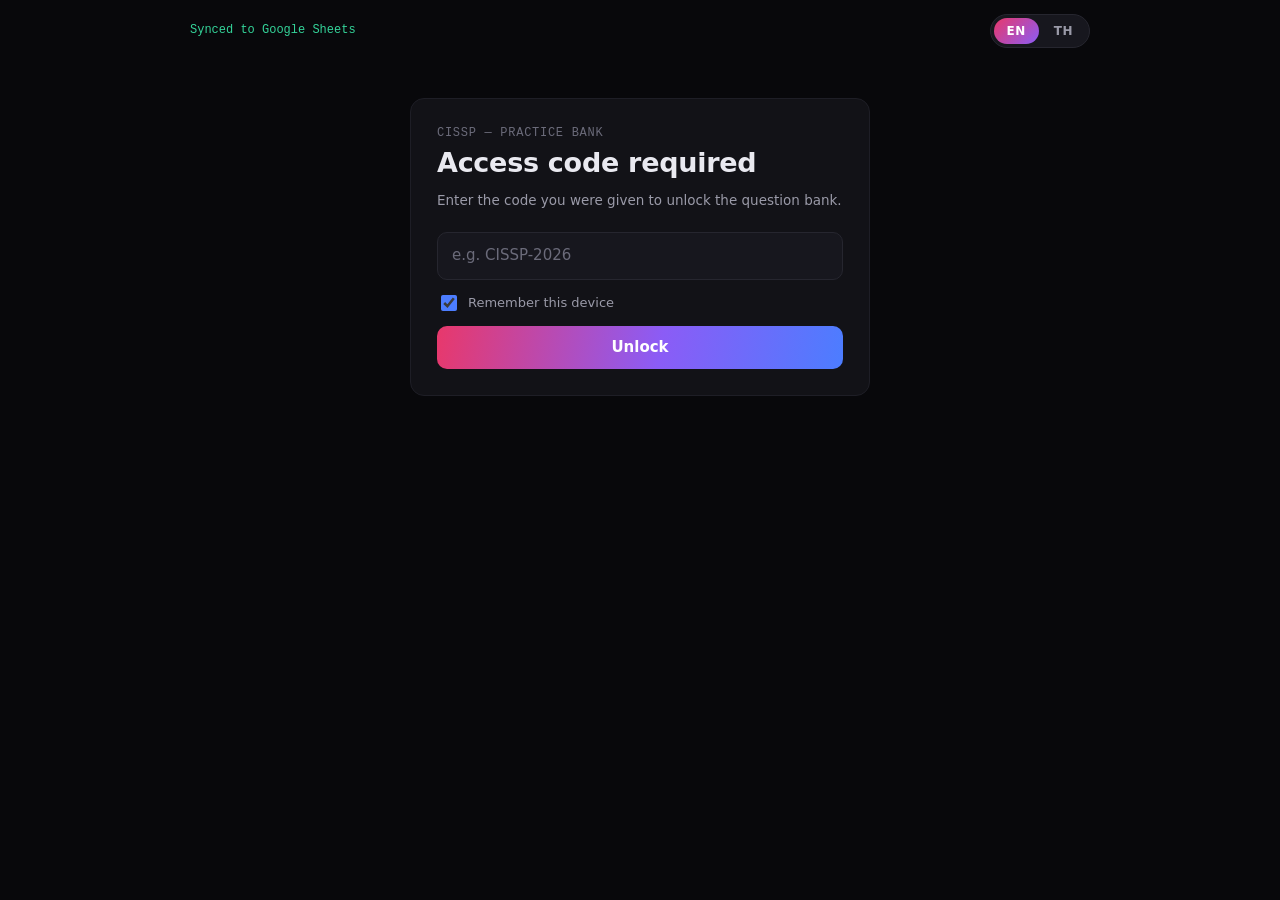
<file: index.html>
<!DOCTYPE html>
<html lang="en">
<head>
<meta charset="utf-8">
<meta name="viewport" content="width=device-width, initial-scale=1, viewport-fit=cover">
<meta name="color-scheme" content="dark">
<title>CISSP — Practice Bank</title>
<link rel="icon" href="data:image/svg+xml,<svg xmlns='http://www.w3.org/2000/svg' viewBox='0 0 100 100'><text y='.9em' font-size='90'>&#127919;</text></svg>">
<link rel="stylesheet" href="assets/style.css">
</head>
<body>

<header class="topbar">
  <div class="topbar-inner">
    <div id="syncBadge" class="sync-badge" hidden></div>
    <div class="spacer"></div>
    <button type="button" id="btnSignOut" class="linkish" hidden></button>
    <div class="lang-toggle" role="group" aria-label="Language">
      <button type="button" class="lang-btn" data-lang="en">EN</button>
      <button type="button" class="lang-btn" data-lang="th">TH</button>
    </div>
  </div>
</header>

<main id="app">

  <!-- ══════════ ประตูรหัส ══════════ -->
  <section id="screen-gate" class="screen" hidden>
    <div class="card narrow">
      <p class="eyebrow" id="gateCreatedBy"></p>
      <h1 id="gateTitle"></h1>
      <p class="lede" id="gateHint"></p>

      <form id="gateForm" autocomplete="off">
        <input type="text" id="gateCode" class="input mono" spellcheck="false" autocapitalize="characters">
        <label class="check-inline">
          <input type="checkbox" id="gateRemember" checked>
          <span id="gateRememberLabel"></span>
        </label>
        <p class="error" id="gateError" hidden></p>
        <button type="submit" class="btn-primary" id="gateSubmit"></button>
      </form>
    </div>
  </section>

  <!-- ══════════ หน้าตั้งค่าก่อนเริ่ม ══════════ -->
  <section id="screen-setup" class="screen" hidden>
    <div class="card">
      <h1 id="setupTitle"></h1>
      <p class="lede" id="setupSubtitle"></p>

      <div id="resumeBox" class="resume-box" hidden>
        <p id="resumeText"></p>
        <div class="row gap">
          <button type="button" class="btn-small primary" id="btnResumeYes"></button>
          <button type="button" class="btn-small" id="btnResumeNo"></button>
        </div>
      </div>

      <label class="field-label" for="playerName" id="labelName"></label>
      <input type="text" id="playerName" class="input" autocomplete="name">
      <p class="hint" id="nameLockedHint" hidden></p>

      <p class="group-label" id="labelMode"></p>
      <div class="option-grid" id="modeGroup">
        <button type="button" class="option" data-value="practice">
          <span class="option-title" data-i18n-title="practice"></span>
          <span class="option-hint" data-i18n-hint="practiceHint"></span>
        </button>
        <button type="button" class="option" data-value="exam">
          <span class="option-title" data-i18n-title="exam"></span>
          <span class="option-hint" data-i18n-hint="examHint"></span>
        </button>
      </div>
      <p class="note" id="modeNote"></p>

      <p class="group-label" id="labelOrder"></p>
      <div class="option-grid" id="orderGroup">
        <button type="button" class="option" data-value="sequential">
          <span class="option-title" data-i18n-title="sequential"></span>
          <span class="option-hint" data-i18n-hint="sequentialHint"></span>
        </button>
        <button type="button" class="option" data-value="random">
          <span class="option-title" data-i18n-title="random"></span>
          <span class="option-hint" data-i18n-hint="randomHint"></span>
        </button>
      </div>

      <p class="group-label" id="labelDomains"></p>
      <div id="domainList" class="domain-list"></div>
      <p class="row gap small">
        <button type="button" class="linkish" id="btnSelectAll"></button>
        <button type="button" class="linkish" id="btnClearAll"></button>
      </p>

      <div class="row between wrap count-row">
        <label class="field-label inline" for="questionCount" id="labelCount"></label>
        <input type="number" id="questionCount" class="input tiny" min="1" step="1">
      </div>
      <p class="hint" id="availableText"></p>

      <button type="button" class="btn-primary big" id="btnStart"></button>
      <p class="error center" id="startError" hidden></p>

      <p class="center gap-top">
        <button type="button" class="linkish" id="btnHistory"></button>
      </p>
    </div>
  </section>

  <!-- ══════════ หน้าทำข้อสอบ ══════════ -->
  <section id="screen-quiz" class="screen wide" hidden>
    <div class="timer-bar">
      <div class="timer" id="timer"><span class="timer-icon">◷</span><span id="timerText">--:--</span></div>
      <button type="button" class="btn-ghost" id="btnFinishNow"></button>
    </div>

    <div class="progress-head">
      <span class="mono" id="progressCount"></span>
      <span class="tally" id="tally"></span>
    </div>
    <div class="progress-track"><div class="progress-fill" id="progressFill"></div></div>

    <article class="card question-card">
      <div class="row between top">
        <span class="domain-chip" id="domainChip"></span>
        <button type="button" class="flag-btn" id="btnFlag" title="Flag"></button>
      </div>
      <p class="eyebrow" id="questionNo"></p>
      <div id="questionText"></div>
      <p class="hint" id="multiHint" hidden></p>

      <div id="choices" class="choices"></div>

      <button type="button" class="btn-primary" id="btnSubmitAnswer" hidden></button>

      <div id="explainBox" class="explain" hidden>
        <p class="explain-label" id="explainLabel"></p>
        <div id="explainText"></div>
      </div>

      <div id="insightBox" class="explain insight" hidden>
        <p class="explain-label" id="insightLabel"></p>
        <div id="insightText" class="insight-text"></div>
      </div>

      <div class="row end gap-top">
        <button type="button" class="btn-primary" id="btnNext" hidden></button>
      </div>
    </article>
  </section>

  <!-- ══════════ หน้าผลสรุป ══════════ -->
  <section id="screen-result" class="screen" hidden>
    <div class="card">
      <p class="eyebrow" id="resultEyebrow"></p>
      <div class="score-hero">
        <div class="score-pct" id="scorePct"></div>
        <div class="score-verdict" id="scoreVerdict"></div>
      </div>

      <div class="stat-row" id="statRow"></div>

      <p class="group-label" id="labelByDomain"></p>
      <div id="domainBreakdown" class="breakdown"></div>

      <div class="row gap wrap gap-top">
        <button type="button" class="btn-primary" id="btnReview"></button>
        <button type="button" class="btn-ghost" id="btnRetryWrong"></button>
        <button type="button" class="btn-ghost" id="btnNewQuiz"></button>
        <button type="button" class="btn-ghost" id="btnExportResult"></button>
      </div>
    </div>
  </section>

  <!-- ══════════ หน้าเฉลยรายข้อ ══════════ -->
  <section id="screen-review" class="screen wide" hidden>
    <div class="row between wrap head-row">
      <button type="button" class="linkish" id="btnReviewBack"></button>
      <h2 id="reviewTitle"></h2>
      <div class="filter-group" id="reviewFilter">
        <button type="button" class="filter-btn active" data-filter="all"></button>
        <button type="button" class="filter-btn" data-filter="wrong"></button>
        <button type="button" class="filter-btn" data-filter="flagged"></button>
      </div>
    </div>
    <div id="reviewList"></div>
  </section>

  <!-- ══════════ หน้าประวัติ ══════════ -->
  <section id="screen-history" class="screen wide" hidden>
    <div class="row between wrap head-row">
      <button type="button" class="linkish" id="btnHistoryBack"></button>
      <h2 id="historyTitle"></h2>
      <div class="row gap">
        <label class="check-inline"><input type="checkbox" id="historyAllNames"><span id="historyAllLabel"></span></label>
        <button type="button" class="linkish" id="btnHistoryRefresh"></button>
        <button type="button" class="linkish" id="btnHistoryExport"></button>
      </div>
    </div>
    <div id="historyBody"></div>
  </section>

  <!-- ══════════ กำลังโหลด / ข้อผิดพลาด ══════════ -->
  <section id="screen-loading" class="screen" hidden>
    <div class="card narrow center-block">
      <p class="lede" id="loadingText"></p>
    </div>
  </section>

  <section id="screen-error" class="screen" hidden>
    <div class="card narrow">
      <h1 id="errorTitle"></h1>
      <p class="lede mono" id="errorDetail"></p>
      <button type="button" class="btn-primary" id="btnErrorRetry"></button>
    </div>
  </section>

</main>

<script src="assets/config.js"></script>
<script src="assets/i18n.js"></script>
<script src="assets/storage.js"></script>
<script src="assets/auth.js"></script>
<script src="assets/bank.js"></script>
<script src="assets/sheets.js"></script>
<script src="assets/quiz.js"></script>
<script src="assets/app.js"></script>
</body>
</html>
</file>
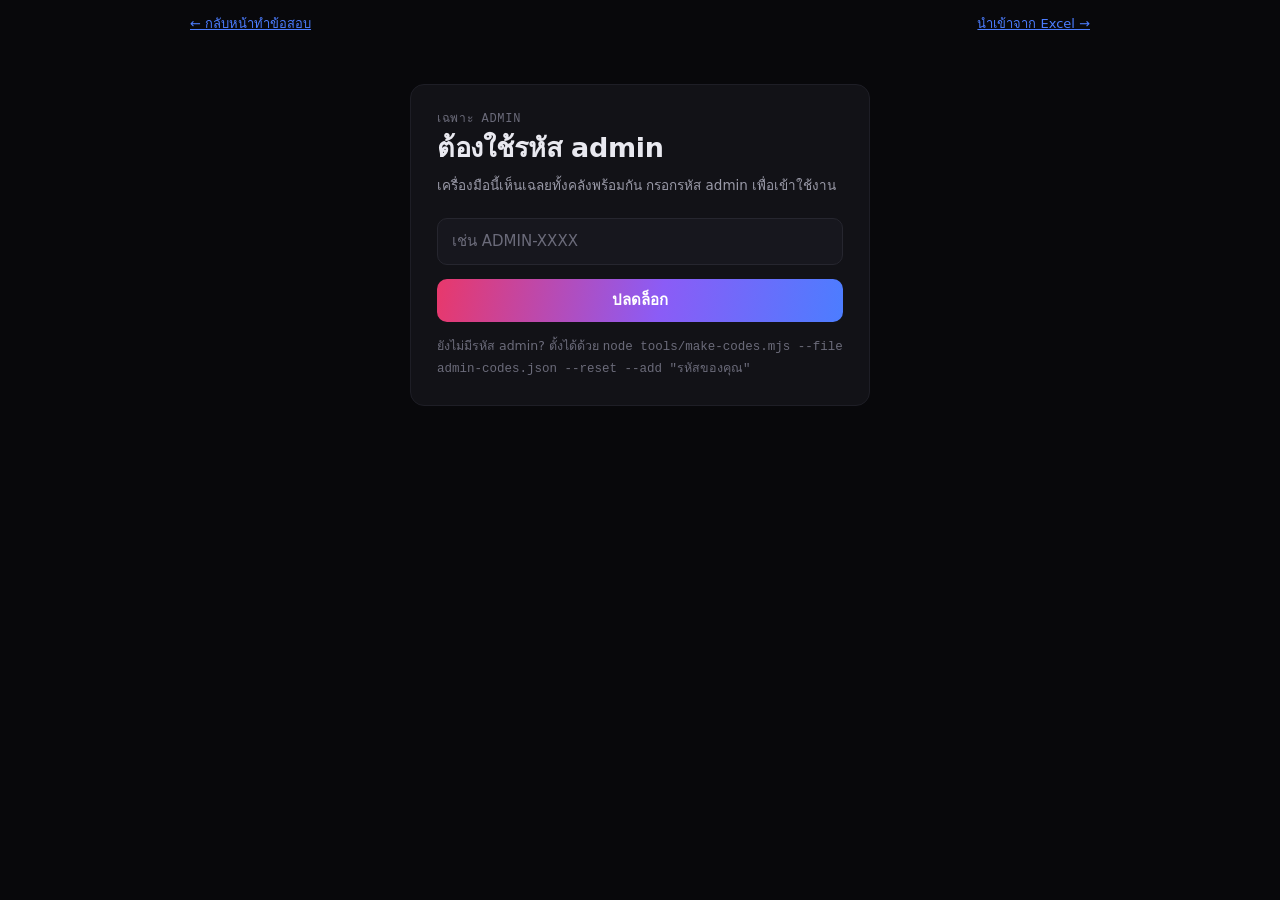
<file: tools/editor.html>
<!DOCTYPE html>
<html lang="th">
<head>
<meta charset="utf-8">
<meta name="viewport" content="width=device-width, initial-scale=1">
<meta name="color-scheme" content="dark">
<title>แก้โจทย์ทีละข้อ</title>
<link rel="stylesheet" href="../assets/style.css">
<style>
  .screen.tool { max-width: 1080px; }
  .split { display: grid; grid-template-columns: 320px 1fr; gap: 16px; align-items: start; }
  @media (max-width: 860px) { .split { grid-template-columns: 1fr; } }

  .qlist { max-height: 620px; overflow-y: auto; display: flex; flex-direction: column; gap: 5px; }
  .qrow {
    text-align: left; width: 100%; background: var(--card-2); border: 1px solid var(--line-soft);
    border-radius: 8px; padding: 9px 11px; color: var(--text); font: inherit; cursor: pointer;
    display: flex; gap: 9px; align-items: baseline;
  }
  .qrow:hover { border-color: #3a3a46; }
  .qrow.active { border-color: var(--blue); background: rgba(76,125,255,.1); }
  .qrow .qid { font: 500 11px var(--mono); color: var(--text-faint); flex: none; }
  .qrow .qtxt { font-size: 12.5px; overflow: hidden; text-overflow: ellipsis; white-space: nowrap; }
  .qrow.dirty .qid { color: #f0b429; }

  .form-grid { display: grid; grid-template-columns: 1fr 1fr; gap: 12px; }
  @media (max-width: 700px) { .form-grid { grid-template-columns: 1fr; } }
  .form-grid .full { grid-column: 1 / -1; }
  label.lbl { display: block; font: 500 11px/1 var(--mono); letter-spacing: .08em; text-transform: uppercase; color: var(--text-faint); margin: 0 0 6px; }
  textarea.ta {
    width: 100%; min-height: 62px; resize: vertical; background: var(--card-2);
    border: 1px solid var(--line); border-radius: var(--radius-sm); color: var(--text);
    font: 13.5px/1.5 var(--sans); padding: 10px 12px;
  }
  textarea.ta:focus, .input:focus { outline: none; border-color: var(--blue); }
  .choice-edit { display: grid; grid-template-columns: 34px 1fr 1fr 34px; gap: 8px; align-items: start; margin-bottom: 8px; }
  .choice-edit .key { font: 600 12px var(--mono); background: #0d0d12; border: 1px solid var(--line); border-radius: 6px; padding: 10px 0; text-align: center; color: var(--text-dim); }
  .ans-check { display: flex; align-items: center; justify-content: center; padding-top: 9px; }
  .ans-check input { accent-color: var(--ok); width: 18px; height: 18px; }
  .toolbar { display: flex; gap: 9px; flex-wrap: wrap; align-items: center; }
  .badge-dirty { font: 500 11px var(--mono); color: #f0b429; border: 1px solid #a97a1e; background: rgba(240,180,41,.08); border-radius: 999px; padding: 4px 9px; }
  .search { margin-bottom: 10px; }
  .err-list { margin-top: 12px; }
  .issue { border-left: 3px solid var(--bad); background: var(--card-2); padding: 9px 12px; border-radius: 0 8px 8px 0; margin-bottom: 6px; font: 12.5px var(--mono); }
</style>
</head>
<body>

<header class="topbar"><div class="topbar-inner">
  <a class="linkish" href="../index.html">← กลับหน้าทำข้อสอบ</a>
  <div class="spacer"></div>
  <a class="linkish" href="import.html">นำเข้าจาก Excel →</a>
</div></header>

<main id="app">

<section class="screen" id="adminGate">
  <div class="card narrow">
    <p class="eyebrow">เฉพาะ admin</p>
    <h1>ต้องใช้รหัส admin</h1>
    <p class="lede">เครื่องมือนี้เห็นเฉลยทั้งคลังพร้อมกัน กรอกรหัส admin เพื่อเข้าใช้งาน</p>
    <form id="adminGateForm" autocomplete="off">
      <input type="text" id="adminGateCode" class="input mono" spellcheck="false" autocapitalize="characters" placeholder="เช่น ADMIN-XXXX">
      <p class="error" id="adminGateError" hidden></p>
      <button type="submit" class="btn-primary" style="margin-top:14px">ปลดล็อก</button>
    </form>
    <p class="hint" style="margin-top:14px">ยังไม่มีรหัส admin? ตั้งได้ด้วย <code style="font-family:var(--mono)">node tools/make-codes.mjs --file admin-codes.json --reset --add "รหัสของคุณ"</code></p>
  </div>
</section>

<section class="screen tool" id="toolContent" hidden>

  <div class="card" style="margin-bottom:16px">
    <p class="eyebrow">เครื่องมือสำหรับเจ้าของระบบ</p>
    <h1>แก้โจทย์ทีละข้อ</h1>
    <p class="lede">
      แก้ไขแล้วกดดาวน์โหลดไฟล์ JSON ของโดเมนนั้นไป commit ทับใน <code style="font-family:var(--mono)">data/</code>
      — การแก้ในหน้านี้ไม่ได้บันทึกลง repo ให้อัตโนมัติ
    </p>
    <div class="toolbar">
      <select id="domainPick" class="input" style="width:auto"></select>
      <button type="button" class="btn-small primary" id="btnNew">+ เพิ่มข้อใหม่</button>
      <button type="button" class="btn-small" id="btnDownload">⬇ ดาวน์โหลดโดเมนนี้</button>
      <button type="button" class="btn-small" id="btnCopy">คัดลอก JSON</button>
      <span id="dirtyBadge" class="badge-dirty" hidden></span>
    </div>
  </div>

  <div class="split">
    <div class="card">
      <input type="search" id="search" class="input search" placeholder="ค้นหาจากข้อความหรือ id">
      <div class="qlist" id="qlist"></div>
    </div>

    <div class="card" id="editor" hidden>
      <div class="form-grid">
        <div>
          <label class="lbl" for="fId">id</label>
          <input type="text" id="fId" class="input mono">
        </div>
        <div>
          <label class="lbl" for="fType">ชนิดคำถาม</label>
          <select id="fType" class="input">
            <option value="single">single — ตอบข้อเดียว</option>
            <option value="multi">multi — ตอบได้หลายข้อ</option>
          </select>
        </div>

        <div class="full">
          <label class="lbl" for="fQEn">คำถาม (EN) *</label>
          <textarea id="fQEn" class="ta"></textarea>
        </div>
        <div class="full">
          <label class="lbl" for="fQTh">คำถาม (TH)</label>
          <textarea id="fQTh" class="ta"></textarea>
        </div>

        <div class="full">
          <label class="lbl">ตัวเลือก — ติ๊กช่องขวาสุดเพื่อกำหนดเป็นเฉลย</label>
          <div id="choiceRows"></div>
        </div>

        <div class="full">
          <label class="lbl" for="fExEn">คำอธิบาย (EN)</label>
          <textarea id="fExEn" class="ta"></textarea>
        </div>
        <div class="full">
          <label class="lbl" for="fExTh">คำอธิบาย (TH)</label>
          <textarea id="fExTh" class="ta"></textarea>
        </div>

        <div class="full">
          <label class="lbl" for="fInEn">เพิ่มเติม / บทวิเคราะห์เชิงลึก (EN, ไม่บังคับ)</label>
          <textarea id="fInEn" class="ta"></textarea>
        </div>
        <div class="full">
          <label class="lbl" for="fInTh">เพิ่มเติม / บทวิเคราะห์เชิงลึก (TH, ไม่บังคับ — กรอกช่องนี้ช่องเดียวก็พอ จะโชว์ให้ทั้งสองภาษา)</label>
          <textarea id="fInTh" class="ta"></textarea>
        </div>

        <div>
          <label class="lbl" for="fTags">แท็ก (คั่นด้วย ;)</label>
          <input type="text" id="fTags" class="input">
        </div>
        <div>
          <label class="lbl" for="fRef">อ้างอิง</label>
          <input type="text" id="fRef" class="input">
        </div>
      </div>

      <div class="err-list" id="errList"></div>

      <div class="toolbar" style="margin-top:18px">
        <button type="button" class="btn-small primary" id="btnApply">บันทึกข้อนี้</button>
        <button type="button" class="btn-small" id="btnDelete">ลบข้อนี้</button>
      </div>
    </div>

    <div class="card" id="emptyState">
      <p class="empty">เลือกข้อจากรายการทางซ้าย หรือกด “เพิ่มข้อใหม่”</p>
    </div>
  </div>

</section></main>

<script src="../assets/admin-auth.js"></script>
<script>
(function () {
  const $ = (id) => document.getElementById(id);
  const KEYS = ['A', 'B', 'C', 'D', 'E', 'F'];

  const state = { manifest: null, domains: [], domainId: null, currentId: null, dirty: new Set() };

  const esc = (s) => String(s).replace(/[&<>"]/g, (c) => ({ '&': '&amp;', '<': '&lt;', '>': '&gt;', '"': '&quot;' }[c]));
  const current = () => state.domains.find((d) => d.id === state.domainId);

  async function load() {
    state.manifest = await (await fetch('../data/manifest.json', { cache: 'no-cache' })).json();
    state.domains = await (await fetch('../data/' + (state.manifest.domainsFile || 'domains.json'), { cache: 'no-cache' })).json();

    for (const d of state.domains) {
      try {
        const file = await (await fetch('../data/' + d.file, { cache: 'no-cache' })).json();
        d.questions = file.questions || [];
      } catch {
        d.questions = [];
      }
    }

    $('domainPick').innerHTML = state.domains
      .map((d) => `<option value="${d.id}">${d.id}. ${esc(d.name.th || d.name.en)} (${d.questions.length})</option>`)
      .join('');
    state.domainId = state.domains[0].id;
    renderList();
  }

  function renderList() {
    const d = current();
    const term = $('search').value.trim().toLowerCase();
    const list = $('qlist');
    list.innerHTML = '';

    const matches = d.questions.filter((q) => {
      if (!term) return true;
      return (
        q.id.toLowerCase().includes(term) ||
        String((q.q || {}).en || '').toLowerCase().includes(term) ||
        String((q.q || {}).th || '').toLowerCase().includes(term)
      );
    });

    if (!matches.length) {
      list.innerHTML = '<p class="empty">ไม่พบข้อที่ตรงกับคำค้น</p>';
      return;
    }

    for (const q of matches) {
      const btn = document.createElement('button');
      btn.type = 'button';
      btn.className =
        'qrow' + (q.id === state.currentId ? ' active' : '') + (state.dirty.has(q.id) ? ' dirty' : '');
      btn.innerHTML = `<span class="qid">${esc(q.id)}</span><span class="qtxt">${esc((q.q || {}).en || (q.q || {}).th || '')}</span>`;
      btn.onclick = () => openQuestion(q.id);
      list.appendChild(btn);
    }
  }

  function renderChoiceRows(choices) {
    const wrap = $('choiceRows');
    wrap.innerHTML = '';
    for (const k of KEYS) {
      const c = choices.find((x) => String(x.k).toUpperCase() === k) || { k, en: '', th: '' };
      const row = document.createElement('div');
      row.className = 'choice-edit';
      row.innerHTML = `
        <div class="key">${k}</div>
        <textarea class="ta" data-k="${k}" data-f="en" placeholder="ตัวเลือก ${k} (EN)">${esc(c.en || '')}</textarea>
        <textarea class="ta" data-k="${k}" data-f="th" placeholder="ตัวเลือก ${k} (TH)">${esc(c.th || '')}</textarea>
        <div class="ans-check"><input type="checkbox" data-ans="${k}" title="เป็นเฉลย"></div>`;
      wrap.appendChild(row);
    }
  }

  function openQuestion(id) {
    const d = current();
    const q = d.questions.find((x) => x.id === id);
    if (!q) return;

    state.currentId = id;
    $('editor').hidden = false;
    $('emptyState').hidden = true;

    $('fId').value = q.id;
    $('fType').value = q.type === 'multi' ? 'multi' : 'single';
    $('fQEn').value = (q.q || {}).en || '';
    $('fQTh').value = (q.q || {}).th || '';
    $('fExEn').value = (q.explain || {}).en || '';
    $('fExTh').value = (q.explain || {}).th || '';
    $('fInEn').value = (q.insight || {}).en || '';
    $('fInTh').value = (q.insight || {}).th || '';
    $('fTags').value = (q.tags || []).join(';');
    $('fRef').value = q.ref || '';

    renderChoiceRows(q.choices || []);
    const answer = new Set((Array.isArray(q.answer) ? q.answer : [q.answer]).filter(Boolean).map((a) => String(a).toUpperCase()));
    for (const cb of document.querySelectorAll('[data-ans]')) cb.checked = answer.has(cb.dataset.ans);

    $('errList').innerHTML = '';
    renderList();
  }

  function readForm() {
    const choices = [];
    for (const k of KEYS) {
      const en = document.querySelector(`[data-k="${k}"][data-f="en"]`).value.trim();
      const th = document.querySelector(`[data-k="${k}"][data-f="th"]`).value.trim();
      if (en || th) choices.push({ k, en, th });
    }
    const answer = [...document.querySelectorAll('[data-ans]')].filter((c) => c.checked).map((c) => c.dataset.ans);
    const valid = new Set(choices.map((c) => c.k));

    return {
      question: {
        id: $('fId').value.trim(),
        type: $('fType').value === 'multi' || answer.length > 1 ? 'multi' : 'single',
        q: { en: $('fQEn').value.trim(), th: $('fQTh').value.trim() },
        choices,
        answer,
        explain: { en: $('fExEn').value.trim(), th: $('fExTh').value.trim() },
        insight: { en: $('fInEn').value.trim(), th: $('fInTh').value.trim() },
        tags: $('fTags').value.split(/[;,]/).map((s) => s.trim()).filter(Boolean),
        ref: $('fRef').value.trim()
      },
      errors: (() => {
        const errs = [];
        if (!$('fId').value.trim()) errs.push('ต้องมี id');
        if (!$('fQEn').value.trim()) errs.push('ต้องมีคำถามภาษาอังกฤษ (q_en)');
        if (choices.length < 2) errs.push('ต้องมีตัวเลือกอย่างน้อย 2 ข้อ');
        if (!answer.length) errs.push('ต้องติ๊กเฉลยอย่างน้อยหนึ่งข้อ');
        for (const a of answer) if (!valid.has(a)) errs.push(`ติ๊กเฉลย ${a} ไว้ แต่ตัวเลือก ${a} ยังว่างอยู่`);
        return errs;
      })()
    };
  }

  function apply() {
    const { question, errors } = readForm();
    const d = current();

    const clash = d.questions.some((q) => q.id === question.id && q.id !== state.currentId);
    if (clash) errors.push(`id "${question.id}" ซ้ำกับข้ออื่นในโดเมนนี้`);

    $('errList').innerHTML = errors.map((e) => `<div class="issue">${esc(e)}</div>`).join('');
    if (errors.length) return;

    const idx = d.questions.findIndex((q) => q.id === state.currentId);
    if (idx >= 0) d.questions[idx] = question;
    else d.questions.push(question);

    state.dirty.add(question.id);
    state.currentId = question.id;
    markDirty();
    renderList();

    $('errList').innerHTML = '<div class="issue" style="border-left-color:var(--ok)">บันทึกลงหน่วยความจำแล้ว — อย่าลืมกดดาวน์โหลดไฟล์แล้ว commit</div>';
  }

  function markDirty() {
    const badge = $('dirtyBadge');
    badge.hidden = state.dirty.size === 0;
    badge.textContent = `แก้ไว้ ${state.dirty.size} ข้อ ยังไม่ได้ดาวน์โหลด`;
  }

  function nextId(domainId, questions) {
    const prefix = `d${domainId}-`;
    let max = 0;
    for (const q of questions) {
      if (!q.id.startsWith(prefix)) continue;
      const n = Number(q.id.slice(prefix.length));
      if (!isNaN(n) && n > max) max = n;
    }
    return prefix + String(max + 1).padStart(4, '0');
  }

  function payload() {
    const d = current();
    const today = new Date();
    const stamp = `${today.getFullYear()}-${String(today.getMonth() + 1).padStart(2, '0')}-${String(today.getDate()).padStart(2, '0')}`;
    return { domain: d.id, version: stamp, questions: d.questions };
  }

  /* ── อีเวนต์ ── */
  $('domainPick').addEventListener('change', (e) => {
    state.domainId = Number(e.target.value);
    state.currentId = null;
    $('editor').hidden = true;
    $('emptyState').hidden = false;
    renderList();
  });

  $('search').addEventListener('input', renderList);
  $('btnApply').addEventListener('click', apply);

  $('btnNew').addEventListener('click', () => {
    const d = current();
    const q = {
      id: nextId(d.id, d.questions),
      type: 'single',
      q: { en: '', th: '' },
      choices: [{ k: 'A', en: '', th: '' }, { k: 'B', en: '', th: '' }],
      answer: [],
      explain: { en: '', th: '' },
      insight: { en: '', th: '' },
      tags: [],
      ref: ''
    };
    d.questions.push(q);
    openQuestion(q.id);
  });

  $('btnDelete').addEventListener('click', () => {
    if (!state.currentId) return;
    if (!confirm(`ลบข้อ ${state.currentId} ออกจากโดเมนนี้?`)) return;
    const d = current();
    d.questions = d.questions.filter((q) => q.id !== state.currentId);
    state.dirty.add(state.currentId);
    state.currentId = null;
    $('editor').hidden = true;
    $('emptyState').hidden = false;
    markDirty();
    renderList();
  });

  $('btnDownload').addEventListener('click', () => {
    const d = current();
    const blob = new Blob([JSON.stringify(payload(), null, 2) + '\n'], { type: 'application/json' });
    const a = document.createElement('a');
    a.href = URL.createObjectURL(blob);
    a.download = d.file;
    a.click();
    setTimeout(() => URL.revokeObjectURL(a.href), 1000);
    state.dirty.clear();
    markDirty();
    renderList();
  });

  $('btnCopy').addEventListener('click', async () => {
    await navigator.clipboard.writeText(JSON.stringify(payload(), null, 2));
    const b = $('btnCopy');
    b.textContent = 'คัดลอกแล้ว ✓';
    setTimeout(() => (b.textContent = 'คัดลอก JSON'), 1500);
  });

  window.addEventListener('beforeunload', (e) => {
    if (state.dirty.size) {
      e.preventDefault();
      e.returnValue = '';
    }
  });

  /* ─── ประตูรหัส admin — บล็อกเนื้อหาทั้งหมดไว้จนกว่าจะปลดล็อก ─── */
  function unlockUi() {
    $('adminGate').hidden = true;
    $('toolContent').hidden = false;
    load();
  }

  function gateErrorText(reason) {
    return {
      wrong: 'รหัส admin ไม่ถูกต้อง',
      disabled: 'รหัสนี้ถูกปิดการใช้งานแล้ว',
      expired: 'รหัสนี้หมดอายุแล้ว',
      insecure: 'ต้องเปิดหน้านี้ผ่าน https:// หรือ http://localhost',
      notconfigured: 'ยังไม่ได้ตั้งรหัส admin — ดูวิธีด้านล่างกล่องกรอกรหัส'
    }[reason] || 'ปลดล็อกไม่สำเร็จ';
  }

  window.AdminAuth.restore();
  if (window.AdminAuth.unlocked) {
    unlockUi();
  } else {
    $('adminGateForm').addEventListener('submit', async (ev) => {
      ev.preventDefault();
      $('adminGateError').hidden = true;
      const res = await window.AdminAuth.unlock($('adminGateCode').value);
      if (!res.ok) {
        $('adminGateError').textContent = gateErrorText(res.reason);
        $('adminGateError').hidden = false;
        return;
      }
      $('adminGateCode').value = '';
      unlockUi();
    });
  }
})();
</script>
</body>
</html>
</file>
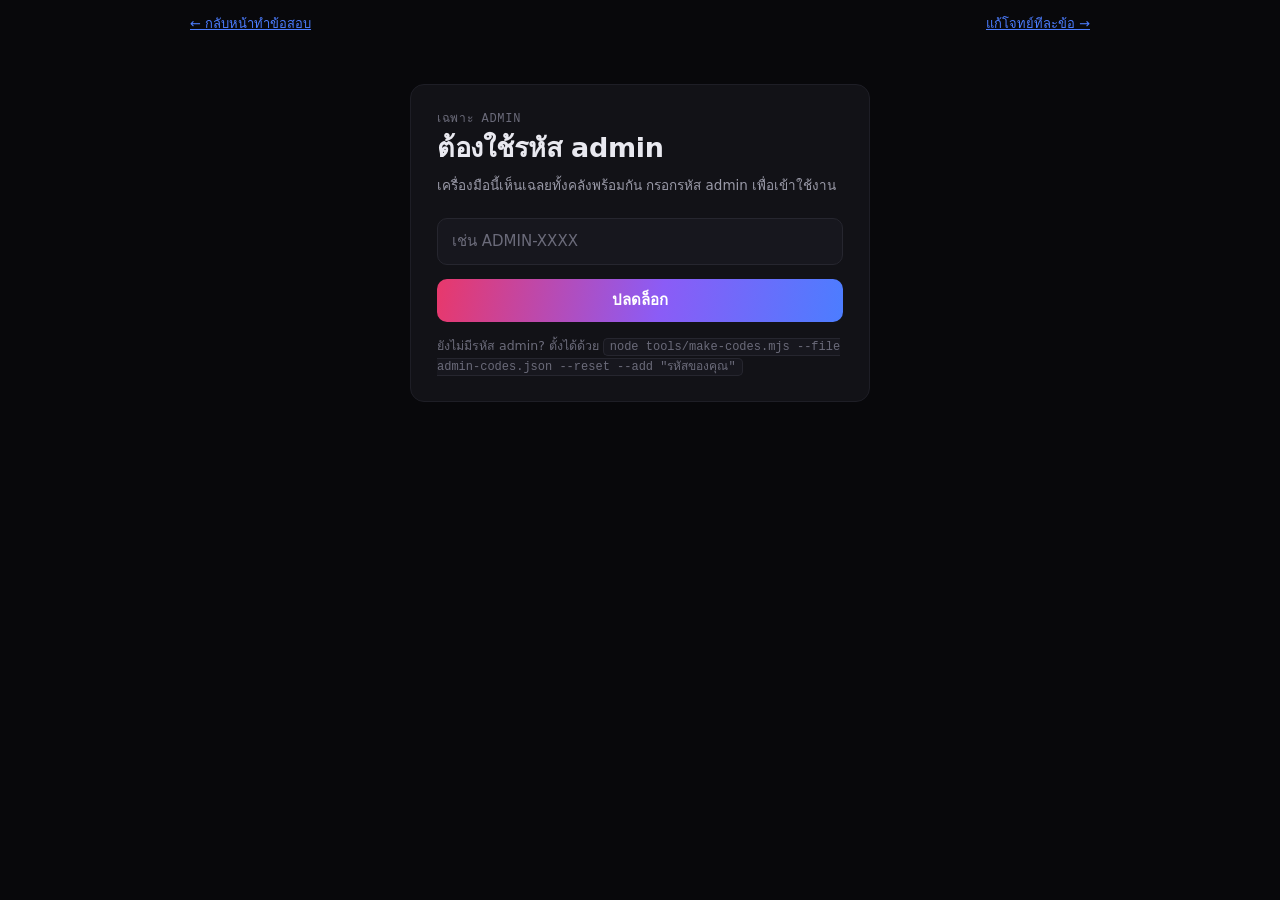
<file: tools/import.html>
<!DOCTYPE html>
<html lang="th">
<head>
<meta charset="utf-8">
<meta name="viewport" content="width=device-width, initial-scale=1">
<meta name="color-scheme" content="dark">
<title>นำเข้าโจทย์จาก Excel</title>
<link rel="stylesheet" href="../assets/style.css">
<style>
  .screen.tool { max-width: 1000px; }
  .dropzone {
    border: 2px dashed var(--line);
    border-radius: var(--radius);
    padding: 34px 20px;
    text-align: center;
    color: var(--text-dim);
    cursor: pointer;
    transition: border-color .15s, background .15s;
  }
  .dropzone:hover, .dropzone.over { border-color: var(--blue); background: rgba(76,125,255,.06); }
  .dropzone strong { display: block; color: var(--text); margin-bottom: 4px; font-size: 15px; }
  textarea.paste {
    width: 100%; min-height: 150px; resize: vertical;
    background: var(--card-2); border: 1px solid var(--line); border-radius: var(--radius-sm);
    color: var(--text); font: 13px/1.5 var(--mono); padding: 12px;
  }
  textarea.paste:focus { outline: none; border-color: var(--blue); }
  .tabs { display: flex; gap: 4px; background: var(--card-2); border: 1px solid var(--line); border-radius: 999px; padding: 3px; width: fit-content; margin-bottom: 16px; }
  .tab { appearance: none; border: 0; background: none; color: var(--text-dim); font: 500 13px/1 var(--sans); padding: 9px 15px; border-radius: 999px; cursor: pointer; }
  .tab.active { background: var(--blue); color: #fff; }
  .issue { border-left: 3px solid var(--bad); background: var(--card-2); padding: 10px 13px; border-radius: 0 8px 8px 0; margin-bottom: 7px; font: 13px/1.5 var(--mono); }
  .issue.warn { border-left-color: #a97a1e; }
  .issue b { color: var(--text); }
  .issue-list { max-height: 320px; overflow-y: auto; }
  table.preview { width: 100%; border-collapse: collapse; font-size: 12.5px; min-width: 760px; }
  table.preview th { position: sticky; top: 0; background: var(--card-2); text-align: left; font: 500 11px/1 var(--mono); text-transform: uppercase; letter-spacing: .06em; color: var(--text-faint); padding: 10px 11px; border-bottom: 1px solid var(--line-soft); white-space: nowrap; }
  table.preview td { padding: 9px 11px; border-bottom: 1px solid var(--line-soft); vertical-align: top; }
  table.preview td.trunc { max-width: 320px; }
  .preview-wrap { max-height: 460px; overflow: auto; border: 1px solid var(--line-soft); border-radius: var(--radius); }
  .tag-ok { color: var(--ok); } .tag-bad { color: var(--bad); } .tag-warn { color: #f0b429; }
  .summary-grid { display: grid; grid-template-columns: repeat(auto-fit, minmax(130px,1fr)); gap: 9px; margin: 16px 0; }
  code.inline { background: var(--card-2); border: 1px solid var(--line); border-radius: 5px; padding: 1px 6px; font: 12px var(--mono); }
  .dl-row { display: flex; align-items: center; justify-content: space-between; gap: 12px; background: var(--card-2); border: 1px solid var(--line-soft); border-radius: var(--radius-sm); padding: 11px 14px; margin-bottom: 8px; }
  .dl-row .meta { font: 12px var(--mono); color: var(--text-dim); }
  .step { font: 500 11px/1 var(--mono); letter-spacing: .1em; color: var(--text-faint); text-transform: uppercase; margin: 30px 0 10px; }
</style>
</head>
<body>

<header class="topbar"><div class="topbar-inner">
  <a class="linkish" href="../index.html">← กลับหน้าทำข้อสอบ</a>
  <div class="spacer"></div>
  <a class="linkish" href="editor.html">แก้โจทย์ทีละข้อ →</a>
</div></header>

<main id="app">

<section class="screen" id="adminGate">
  <div class="card narrow">
    <p class="eyebrow">เฉพาะ admin</p>
    <h1>ต้องใช้รหัส admin</h1>
    <p class="lede">เครื่องมือนี้เห็นเฉลยทั้งคลังพร้อมกัน กรอกรหัส admin เพื่อเข้าใช้งาน</p>
    <form id="adminGateForm" autocomplete="off">
      <input type="text" id="adminGateCode" class="input mono" spellcheck="false" autocapitalize="characters" placeholder="เช่น ADMIN-XXXX">
      <p class="error" id="adminGateError" hidden></p>
      <button type="submit" class="btn-primary" style="margin-top:14px">ปลดล็อก</button>
    </form>
    <p class="hint" style="margin-top:14px">ยังไม่มีรหัส admin? ตั้งได้ด้วย <code class="inline">node tools/make-codes.mjs --file admin-codes.json --reset --add "รหัสของคุณ"</code></p>
  </div>
</section>

<section class="screen tool" id="toolContent" hidden>

  <div class="card">
    <p class="eyebrow">เครื่องมือสำหรับเจ้าของระบบ</p>
    <h1>นำเข้าโจทย์</h1>
    <p class="lede">
      รับได้ 3 ทาง: ลากไฟล์ <code class="inline">.xlsx</code> / <code class="inline">.csv</code> มาวาง,
      ก๊อปข้อมูลจาก Excel มาวางตรง ๆ, หรือวาง JSON
      ผลลัพธ์คือไฟล์ JSON แยกตามโดเมนพร้อมนำไป commit ลง <code class="inline">data/</code>
    </p>
    <p class="row gap wrap">
      <a class="btn-small" href="template.xlsx" download>⬇ ดาวน์โหลดเทมเพลต Excel</a>
      <button type="button" class="btn-small" id="btnLoadCurrent">โหลดคลังปัจจุบันเป็นเทมเพลต</button>
    </p>
  </div>

  <p class="step">1 · ใส่ข้อมูล</p>
  <div class="card">
    <div class="tabs" id="tabs">
      <button type="button" class="tab active" data-tab="file">ไฟล์ Excel / CSV</button>
      <button type="button" class="tab" data-tab="paste">วางจาก Excel</button>
      <button type="button" class="tab" data-tab="json">วาง JSON</button>
    </div>

    <div id="pane-file">
      <div class="dropzone" id="dropzone">
        <strong>ลากไฟล์มาวางที่นี่ หรือคลิกเพื่อเลือกไฟล์</strong>
        รองรับ .xlsx และ .csv
      </div>
      <input type="file" id="fileInput" accept=".xlsx,.csv,.tsv,.txt" hidden>
      <p class="hint" id="fileHint"></p>
    </div>

    <div id="pane-paste" hidden>
      <p class="hint" style="margin-top:0">เลือกช่วงข้อมูลใน Excel รวมแถวหัวตาราง แล้วกด Ctrl+C มาวางในกล่องนี้</p>
      <textarea class="paste" id="pasteBox" spellcheck="false" placeholder="id&#9;domain&#9;type&#9;q_en&#9;q_th&#9;..."></textarea>
      <button type="button" class="btn-small primary" id="btnParsePaste" style="margin-top:10px">อ่านข้อมูล</button>
    </div>

    <div id="pane-json" hidden>
      <p class="hint" style="margin-top:0">วางไฟล์ JSON รูปแบบเดียวกับใน <code class="inline">data/</code> หรือ array ของคำถาม</p>
      <textarea class="paste" id="jsonBox" spellcheck="false" placeholder='{ "domain": 1, "questions": [ ... ] }'></textarea>
      <button type="button" class="btn-small primary" id="btnParseJson" style="margin-top:10px">อ่านข้อมูล</button>
    </div>
  </div>

  <div id="resultArea" hidden>
    <p class="step">2 · ตรวจสอบ</p>
    <div class="card">
      <div class="summary-grid" id="summary"></div>
      <div class="issue-list" id="issues"></div>
    </div>

    <p class="step">3 · พรีวิว</p>
    <div class="card">
      <div class="preview-wrap"><table class="preview" id="preview"></table></div>
    </div>

    <p class="step">4 · เลือกวิธีรวมกับของเดิม</p>
    <div class="card">
      <div class="option-grid" id="mergeGroup" style="grid-template-columns:repeat(3,1fr)">
        <button type="button" class="option active" data-value="append">
          <span class="option-title">เพิ่มต่อท้าย</span>
          <span class="option-hint">ข้ามข้อที่ id ซ้ำกับของเดิม</span>
        </button>
        <button type="button" class="option" data-value="update">
          <span class="option-title">อัปเดตทับ</span>
          <span class="option-hint">id ซ้ำให้ใช้ของใหม่แทน</span>
        </button>
        <button type="button" class="option" data-value="replace">
          <span class="option-title">แทนที่ทั้งโดเมน</span>
          <span class="option-hint">ลบของเดิมในโดเมนนั้นทิ้ง</span>
        </button>
      </div>
      <p class="hint" id="mergeNote"></p>
    </div>

    <p class="step">5 · เผยแพร่</p>
    <div class="card">
      <div class="row gap wrap" style="align-items:center">
        <button type="button" class="btn-primary" id="btnPublishAll" style="width:auto">🚀 เผยแพร่ทั้งหมดขึ้นเว็บเลย</button>
        <button type="button" class="linkish" id="btnClearPublishKey">ล้างคีย์เผยแพร่ที่จำไว้</button>
      </div>
      <p class="hint" id="publishStatus" style="margin-top:10px"></p>
      <p class="hint">
        ต้องตั้งค่าเซิร์ฟเวอร์ก่อนถึงจะใช้ปุ่มนี้ได้ — ดูขั้นตอนใน
        <code style="font-family:var(--mono)">PUBLISH_SETUP.md</code>
        กดครั้งแรกจะถามหา <b>คีย์เผยแพร่</b> (คนละอันกับรหัส admin) ระบบจะจำไว้ในเบราว์เซอร์เครื่องนี้ให้
      </p>
      <p class="hint">ไม่อยากให้เผยแพร่อัตโนมัติ ดาวน์โหลด/คัดลอกไฟล์ไปวางเข้า repo เองก็ได้ตามปกติที่ด้านล่าง</p>
      <div id="downloads" style="margin-top:18px"></div>
    </div>
  </div>

</section></main>

<script src="../assets/config.js"></script>
<script src="../assets/admin-auth.js"></script>
<script src="../assets/xlsx-lite.js"></script>
<script>
(function () {
  const $ = (id) => document.getElementById(id);
  const CHOICE_KEYS = ['A', 'B', 'C', 'D', 'E', 'F'];

  const state = {
    bank: null,        // { domains: [{id,name,file,questions}], manifest }
    rows: [],          // แถวดิบที่อ่านมาได้
    parsed: [],        // { row, question, errors:[], warnings:[] }
    merge: 'append'
  };

  /* ─── โหลดคลังปัจจุบันไว้ตรวจ id ซ้ำและใช้รวมข้อมูล ─── */
  async function loadBank() {
    if (state.bank) return state.bank;
    const manifest = await (await fetch('../data/manifest.json', { cache: 'no-cache' })).json();
    const domains = await (await fetch('../data/' + (manifest.domainsFile || 'domains.json'), { cache: 'no-cache' })).json();

    for (const d of domains) {
      try {
        const file = await (await fetch('../data/' + d.file, { cache: 'no-cache' })).json();
        d.questions = file.questions || [];
      } catch {
        d.questions = [];
      }
    }
    state.bank = { manifest, domains };
    return state.bank;
  }

  function domainMeta(id) {
    return state.bank ? state.bank.domains.find((d) => d.id === Number(id)) : null;
  }

  /* ─── คีย์เผยแพร่ (publishKey) — คนละอันกับรหัส admin เก็บไว้ในเบราว์เซอร์เครื่องนี้เท่านั้น ─── */
  const PUBLISH_KEY_STORAGE = 'admin-tools:publishKey';

  function getPublishKey() {
    try {
      return localStorage.getItem(PUBLISH_KEY_STORAGE) || '';
    } catch {
      return '';
    }
  }

  function setPublishKey(v) {
    try {
      localStorage.setItem(PUBLISH_KEY_STORAGE, v);
    } catch {
      /* จำไม่ได้ก็ยังใช้เผยแพร่รอบนี้ได้ แค่รอบหน้าต้องกรอกใหม่ */
    }
  }

  function clearPublishKey() {
    try {
      localStorage.removeItem(PUBLISH_KEY_STORAGE);
    } catch {
      /* ignore */
    }
  }

  function setPublishStatus(text, tone) {
    const el = $('publishStatus');
    el.textContent = text;
    el.className = 'hint' + (tone === 'ok' ? ' tag-ok' : tone === 'bad' ? ' tag-bad' : '');
  }

  function publishErrorText(data) {
    const map = {
      badpublishkey: 'คีย์เผยแพร่ไม่ถูกต้อง — กดปุ่มใหม่เพื่อกรอกอีกครั้ง',
      notconfigured: 'เซิร์ฟเวอร์ยังไม่ได้ตั้งค่า GITHUB_TOKEN / owner / repo — ดูขั้นตอนใน PUBLISH_SETUP.md',
      nofiles: 'ไม่มีไฟล์ที่พร้อมเผยแพร่',
      toomanyfiles: 'มีไฟล์มากเกินไปในครั้งเดียว',
      invalidpath: 'พาธไฟล์ไม่ถูกต้อง (แจ้งผู้ดูแลระบบ)',
      filetoolarge: 'มีไฟล์ที่ใหญ่เกินไป',
      badkey: 'sheetsKey ไม่ถูกต้อง เช็ค assets/config.js'
    };
    if (data && data.reason) return map[data.reason] || `เผยแพร่ไม่สำเร็จ: ${data.reason}`;
    if (data && Array.isArray(data.results)) {
      const failed = data.results.filter((r) => !r.ok);
      if (failed.length) return 'เผยแพร่ไม่สำเร็จบางไฟล์: ' + failed.map((r) => `${r.path} (${r.error})`).join(', ');
    }
    return 'เผยแพร่ไม่สำเร็จ ไม่ทราบสาเหตุ';
  }

  /** เลขเวอร์ชันใหม่ของ manifest.json — เพิ่มเลขท้ายถ้าเผยแพร่ซ้ำในวันเดียวกัน กันคนทำข้อสอบแคชโจทย์เก่าค้าง */
  function nextManifestVersion(current) {
    const base = today();
    const m = /^(\d{4}-\d{2}-\d{2})-(\d+)$/.exec(String(current || ''));
    if (m && m[1] === base) return `${base}-${String(Number(m[2]) + 1).padStart(2, '0')}`;
    return `${base}-01`;
  }

  function allExistingIds() {
    const set = new Set();
    if (state.bank) for (const d of state.bank.domains) for (const q of d.questions) set.add(q.id);
    return set;
  }

  /* ─── ตัวอ่านข้อความคั่นด้วยตัวแบ่ง (CSV / TSV) ─── */
  function parseDelimited(text) {
    const delim = text.split('\n')[0].includes('\t') ? '\t' : ',';
    const rows = [];
    let row = [];
    let cell = '';
    let quoted = false;

    for (let i = 0; i < text.length; i++) {
      const ch = text[i];
      if (quoted) {
        if (ch === '"') {
          if (text[i + 1] === '"') { cell += '"'; i++; }
          else quoted = false;
        } else cell += ch;
      } else if (ch === '"') quoted = true;
      else if (ch === delim) { row.push(cell); cell = ''; }
      else if (ch === '\r') { /* ข้าม */ }
      else if (ch === '\n') { row.push(cell); rows.push(row); row = []; cell = ''; }
      else cell += ch;
    }
    if (cell !== '' || row.length) { row.push(cell); rows.push(row); }
    return rows.filter((r) => r.some((c) => String(c).trim()));
  }

  /* ─── แปลงตารางเป็นคำถาม ─── */
  function normHeader(h) {
    return String(h || '').trim().toLowerCase().replace(/[\s.\-]+/g, '_');
  }

  function rowsToQuestions(rows) {
    if (!rows.length) return { parsed: [], fatal: 'ไม่พบข้อมูลในไฟล์' };

    const header = rows[0].map(normHeader);
    const col = (name) => header.indexOf(name);
    if (col('domain') < 0 || col('q_en') < 0) {
      return { parsed: [], fatal: 'ไม่พบคอลัมน์ที่จำเป็น — ต้องมีอย่างน้อย domain และ q_en (ตรวจว่าแถวแรกเป็นหัวตาราง)' };
    }

    const get = (r, name) => {
      const i = col(name);
      return i < 0 ? '' : String(r[i] ?? '').trim();
    };

    const seen = new Set();
    const existing = allExistingIds();
    const parsed = [];

    for (let n = 1; n < rows.length; n++) {
      const r = rows[n];
      const excelRow = n + 1;
      const errors = [];
      const warnings = [];

      const domain = Number(get(r, 'domain'));
      if (!domain || !domainMeta(domain)) errors.push(`domain "${get(r, 'domain')}" ไม่ตรงกับโดเมนใดใน domains.json`);

      const choices = [];
      for (const k of CHOICE_KEYS) {
        const en = get(r, k.toLowerCase() + '_en');
        const th = get(r, k.toLowerCase() + '_th');
        if (en || th) choices.push({ k, en, th });
      }
      if (choices.length < 2) errors.push(`มีตัวเลือกเพียง ${choices.length} ข้อ ต้องมีอย่างน้อย 2`);

      const valid = new Set(choices.map((c) => c.k));
      const answer = get(r, 'answer')
        .toUpperCase()
        .split(/[,;/\s]+/)
        .filter(Boolean);

      if (!answer.length) errors.push('คอลัมน์ answer ว่าง');
      for (const a of answer) if (!valid.has(a)) errors.push(`answer "${a}" ไม่มีตัวเลือกนี้อยู่ในแถว`);

      const declaredType = get(r, 'type').toLowerCase();
      const type = declaredType === 'multi' || answer.length > 1 ? 'multi' : 'single';
      if (declaredType === 'single' && answer.length > 1) errors.push('type เป็น single แต่ answer มีมากกว่าหนึ่งตัว');
      if (declaredType === 'multi' && answer.length === 1) warnings.push('type เป็น multi แต่ answer มีตัวเดียว');

      const qEn = get(r, 'q_en');
      const qTh = get(r, 'q_th');
      if (!qEn) errors.push('q_en ว่าง');
      if (!qTh) warnings.push('ไม่มีคำแปลไทยของคำถาม (q_th)');
      for (const c of choices) if (!c.th) { warnings.push(`ตัวเลือก ${c.k} ไม่มีคำแปลไทย`); break; }

      const explainEn = get(r, 'explain_en');
      const explainTh = get(r, 'explain_th');
      if (!explainEn) warnings.push('ไม่มีคำอธิบาย (explain_en)');

      // เพิ่มเติม/บทวิเคราะห์เชิงลึก — ไม่บังคับ ไม่มีก็ไม่ต้องเตือน ปกติกรอกแค่ th ก็พอ
      const insightEn = get(r, 'insight_en');
      const insightTh = get(r, 'insight_th');

      let id = get(r, 'id');
      if (!id) id = nextId(domain, seen, existing);
      if (seen.has(id)) errors.push(`id "${id}" ซ้ำกันเองในไฟล์ที่นำเข้า`);
      seen.add(id);

      parsed.push({
        excelRow,
        errors,
        warnings,
        duplicateOfExisting: existing.has(id),
        question: {
          id,
          type,
          q: { en: qEn, th: qTh },
          choices,
          answer,
          explain: { en: explainEn, th: explainTh },
          insight: { en: insightEn, th: insightTh },
          tags: get(r, 'tags').split(/[;,]/).map((s) => s.trim()).filter(Boolean),
          ref: get(r, 'ref'),
          _domain: domain
        }
      });
    }

    return { parsed, fatal: null };
  }

  /** สร้าง id ถัดไปของโดเมน โดยไล่จากเลขสูงสุดที่มีอยู่ */
  function nextId(domain, seenInFile, existing) {
    const prefix = `d${domain}-`;
    let max = 0;
    const scan = (id) => {
      if (!String(id).startsWith(prefix)) return;
      const n = Number(String(id).slice(prefix.length));
      if (!isNaN(n) && n > max) max = n;
    };
    for (const id of existing) scan(id);
    for (const id of seenInFile) scan(id);
    return prefix + String(max + 1).padStart(4, '0');
  }

  /* ─── แสดงผล ─── */
  function render() {
    const valid = state.parsed.filter((p) => !p.errors.length);
    const bad = state.parsed.filter((p) => p.errors.length);
    const warned = valid.filter((p) => p.warnings.length);
    const thFull = valid.filter((p) => p.question.q.th && p.question.choices.every((c) => c.th)).length;
    const withInsight = valid.filter((p) => p.question.insight.en || p.question.insight.th).length;

    const cards = [
      { n: state.parsed.length, label: 'แถวที่อ่านได้', cls: '' },
      { n: valid.length, label: 'ผ่านการตรวจ', cls: 'ok' },
      { n: bad.length, label: 'มีข้อผิดพลาด', cls: bad.length ? 'bad' : '' },
      { n: warned.length, label: 'มีคำเตือน', cls: '' },
      { n: `${thFull}/${valid.length}`, label: 'แปลไทยครบ', cls: '' },
      { n: `${withInsight}/${valid.length}`, label: 'มีเพิ่มเติม', cls: '' }
    ];
    $('summary').innerHTML = cards
      .map((c) => `<div class="stat"><div class="stat-num ${c.cls}">${c.n}</div><div class="stat-label">${c.label}</div></div>`)
      .join('');

    // รายการปัญหา
    const issues = $('issues');
    issues.innerHTML = '';
    for (const p of state.parsed) {
      for (const e of p.errors) {
        issues.insertAdjacentHTML('beforeend', `<div class="issue"><b>แถว ${p.excelRow}</b> — ${esc(e)}</div>`);
      }
    }
    for (const p of state.parsed) {
      // แถวที่มีข้อผิดพลาดถูกตัดออกอยู่แล้ว ไม่ต้องรายงานคำเตือนซ้ำให้รก
      if (p.errors.length) continue;
      for (const w of p.warnings) {
        issues.insertAdjacentHTML('beforeend', `<div class="issue warn"><b>แถว ${p.excelRow}</b> — ${esc(w)} <span class="tag-warn">(ยังนำเข้าได้)</span></div>`);
      }
    }
    if (!issues.children.length) issues.innerHTML = '<p class="hint tag-ok">ไม่พบปัญหา ทุกแถวพร้อมนำเข้า</p>';

    renderPreview(valid);
    renderDownloads(valid);
    $('resultArea').hidden = false;
  }

  function esc(s) {
    return String(s).replace(/[&<>"]/g, (c) => ({ '&': '&amp;', '<': '&lt;', '>': '&gt;', '"': '&quot;' }[c]));
  }

  function renderPreview(valid) {
    const head = ['id', 'โดเมน', 'ชนิด', 'คำถาม (EN)', 'คำถาม (TH)', 'ตัวเลือก', 'เฉลย', 'สถานะ'];
    const rows = valid.slice(0, 300).map((p) => {
      const q = p.question;
      const dup = p.duplicateOfExisting;
      const status = dup
        ? '<span class="tag-warn">มี id นี้อยู่แล้ว</span>'
        : '<span class="tag-ok">ใหม่</span>';
      return `<tr>
        <td class="mono">${esc(q.id)}</td>
        <td>${q._domain}</td>
        <td>${q.type}</td>
        <td class="trunc">${esc(q.q.en)}</td>
        <td class="trunc">${esc(q.q.th || '—')}</td>
        <td>${q.choices.length}</td>
        <td class="mono">${esc(q.answer.join(','))}</td>
        <td>${status}</td>
      </tr>`;
    });
    $('preview').innerHTML =
      `<thead><tr>${head.map((h) => `<th>${h}</th>`).join('')}</tr></thead><tbody>${rows.join('')}</tbody>`;
  }

  function buildMerged(valid) {
    const byDomain = new Map();
    for (const p of valid) {
      const d = p.question._domain;
      if (!byDomain.has(d)) byDomain.set(d, []);
      const q = { ...p.question };
      delete q._domain;
      byDomain.get(d).push(q);
    }

    const out = [];
    for (const [domainId, incoming] of byDomain) {
      const meta = domainMeta(domainId);
      if (!meta) continue;

      let questions;
      let note;
      if (state.merge === 'replace') {
        questions = incoming;
        note = `แทนที่ทั้งหมด (เดิม ${meta.questions.length} → ใหม่ ${incoming.length})`;
      } else if (state.merge === 'update') {
        const map = new Map(meta.questions.map((q) => [q.id, q]));
        let updated = 0;
        for (const q of incoming) {
          if (map.has(q.id)) updated++;
          map.set(q.id, q);
        }
        questions = [...map.values()];
        note = `อัปเดต ${updated} ข้อ เพิ่มใหม่ ${incoming.length - updated} ข้อ รวม ${questions.length}`;
      } else {
        const have = new Set(meta.questions.map((q) => q.id));
        const fresh = incoming.filter((q) => !have.has(q.id));
        questions = meta.questions.concat(fresh);
        note = `เพิ่มใหม่ ${fresh.length} ข้อ ข้าม ${incoming.length - fresh.length} ข้อที่ id ซ้ำ รวม ${questions.length}`;
      }

      out.push({
        domainId,
        file: meta.file,
        note,
        payload: { domain: domainId, version: today(), questions }
      });
    }
    return out.sort((a, b) => a.domainId - b.domainId);
  }

  function today() {
    const d = new Date();
    return `${d.getFullYear()}-${String(d.getMonth() + 1).padStart(2, '0')}-${String(d.getDate()).padStart(2, '0')}`;
  }

  function renderDownloads(valid) {
    const merged = buildMerged(valid);
    const wrap = $('downloads');
    wrap.innerHTML = '';

    if (!merged.length) {
      wrap.innerHTML = '<p class="hint">ยังไม่มีข้อมูลที่พร้อมดาวน์โหลด</p>';
      return;
    }

    for (const m of merged) {
      const row = document.createElement('div');
      row.className = 'dl-row';
      row.innerHTML = `<div><div><b>data/${esc(m.file)}</b></div><div class="meta">${esc(m.note)}</div></div>`;

      const btns = document.createElement('div');
      btns.className = 'row gap';

      const dl = document.createElement('button');
      dl.className = 'btn-small primary';
      dl.textContent = '⬇ ดาวน์โหลด';
      dl.onclick = () => downloadJson(m.file, m.payload);

      const copy = document.createElement('button');
      copy.className = 'btn-small';
      copy.textContent = 'คัดลอก';
      copy.onclick = async () => {
        await navigator.clipboard.writeText(JSON.stringify(m.payload, null, 2));
        copy.textContent = 'คัดลอกแล้ว ✓';
        setTimeout(() => (copy.textContent = 'คัดลอก'), 1500);
      };

      btns.append(dl, copy);
      row.appendChild(btns);
      wrap.appendChild(row);
    }

    const note = document.createElement('p');
    note.className = 'hint';
    note.innerHTML =
      'นำไฟล์ที่ดาวน์โหลดไปวางทับใน <code class="inline">data/</code> ของ repo แล้ว commit — ' +
      'หรือกดคัดลอกแล้ววางในหน้าแก้ไขไฟล์บน GitHub ได้เลย';
    wrap.appendChild(note);
  }

  function downloadJson(filename, obj) {
    const blob = new Blob([JSON.stringify(obj, null, 2) + '\n'], { type: 'application/json' });
    const a = document.createElement('a');
    a.href = URL.createObjectURL(blob);
    a.download = filename;
    a.click();
    setTimeout(() => URL.revokeObjectURL(a.href), 1000);
  }

  /* ─── รับข้อมูลเข้า ─── */
  async function handleFile(file) {
    $('fileHint').textContent = `กำลังอ่าน ${file.name} …`;
    await loadBank();

    try {
      let rows;
      if (/\.xlsx$/i.test(file.name)) {
        if (!window.XlsxLite.supported()) throw new Error('เบราว์เซอร์นี้อ่าน .xlsx ไม่ได้ — ใช้แท็บ "วางจาก Excel" แทน');
        const wb = await window.XlsxLite.read(await file.arrayBuffer());
        const sheet = wb.sheets.find((s) => /question/i.test(s.name)) || wb.sheets[0];
        if (!sheet) throw new Error('ไม่พบชีตในไฟล์');
        rows = sheet.rows;
        $('fileHint').textContent = `อ่าน ${file.name} · ชีต "${sheet.name}" · ${rows.length} แถว`;
      } else {
        rows = parseDelimited(await file.text());
        $('fileHint').textContent = `อ่าน ${file.name} · ${rows.length} แถว`;
      }
      ingest(rows);
    } catch (err) {
      $('fileHint').innerHTML = `<span class="tag-bad">${esc(err.message)}</span>`;
    }
  }

  function ingest(rows) {
    const { parsed, fatal } = rowsToQuestions(rows);
    if (fatal) {
      $('resultArea').hidden = false;
      $('summary').innerHTML = '';
      $('issues').innerHTML = `<div class="issue"><b>อ่านไม่สำเร็จ</b> — ${esc(fatal)}</div>`;
      $('preview').innerHTML = '';
      $('downloads').innerHTML = '';
      return;
    }
    state.parsed = parsed;
    render();
  }

  /* ─── ผูกอีเวนต์ ─── */
  $('tabs').addEventListener('click', (e) => {
    const b = e.target.closest('.tab');
    if (!b) return;
    for (const t of $('tabs').children) t.classList.toggle('active', t === b);
    for (const name of ['file', 'paste', 'json']) $('pane-' + name).hidden = name !== b.dataset.tab;
  });

  const dz = $('dropzone');
  dz.addEventListener('click', () => $('fileInput').click());
  dz.addEventListener('dragover', (e) => { e.preventDefault(); dz.classList.add('over'); });
  dz.addEventListener('dragleave', () => dz.classList.remove('over'));
  dz.addEventListener('drop', (e) => {
    e.preventDefault();
    dz.classList.remove('over');
    if (e.dataTransfer.files[0]) handleFile(e.dataTransfer.files[0]);
  });
  $('fileInput').addEventListener('change', (e) => e.target.files[0] && handleFile(e.target.files[0]));

  $('btnParsePaste').addEventListener('click', async () => {
    await loadBank();
    ingest(parseDelimited($('pasteBox').value));
  });

  $('btnParseJson').addEventListener('click', async () => {
    await loadBank();
    try {
      const data = JSON.parse($('jsonBox').value);
      const list = Array.isArray(data) ? data : data.questions || [];
      const domainHint = data.domain;

      // แปลง JSON กลับเป็นตารางแล้วเดินเส้นทางตรวจสอบเดียวกัน
      const header = ['id', 'domain', 'type', 'q_en', 'q_th'];
      for (const k of CHOICE_KEYS) header.push(k.toLowerCase() + '_en', k.toLowerCase() + '_th');
      header.push('answer', 'explain_en', 'explain_th', 'insight_en', 'insight_th', 'tags', 'ref');

      const rows = [header];
      for (const q of list) {
        const row = [q.id || '', q.domain || domainHint || '', q.type || '', (q.q || {}).en || '', (q.q || {}).th || ''];
        for (const k of CHOICE_KEYS) {
          const c = (q.choices || []).find((x) => String(x.k).toUpperCase() === k);
          row.push(c ? c.en || '' : '', c ? c.th || '' : '');
        }
        row.push(
          (Array.isArray(q.answer) ? q.answer : [q.answer]).filter(Boolean).join(','),
          (q.explain || {}).en || '',
          (q.explain || {}).th || '',
          (q.insight || {}).en || '',
          (q.insight || {}).th || '',
          (q.tags || []).join(';'),
          q.ref || ''
        );
        rows.push(row);
      }
      ingest(rows);
    } catch (err) {
      $('resultArea').hidden = false;
      $('issues').innerHTML = `<div class="issue"><b>JSON ไม่ถูกต้อง</b> — ${esc(err.message)}</div>`;
    }
  });

  $('mergeGroup').addEventListener('click', (e) => {
    const b = e.target.closest('.option');
    if (!b) return;
    for (const o of $('mergeGroup').children) o.classList.toggle('active', o === b);
    state.merge = b.dataset.value;
    $('mergeNote').textContent =
      state.merge === 'replace'
        ? 'โจทย์เดิมในโดเมนที่ปรากฏในไฟล์นำเข้าจะถูกลบทั้งหมด โดเมนอื่นไม่กระทบ'
        : state.merge === 'update'
        ? 'ข้อที่ id ตรงกันจะถูกเขียนทับด้วยข้อมูลใหม่ ที่เหลือถูกเพิ่มต่อท้าย'
        : 'ข้อที่ id ซ้ำกับของเดิมจะถูกข้าม เพื่อกันการเขียนทับโดยไม่ตั้งใจ';
    render();
  });

  $('btnLoadCurrent').addEventListener('click', async () => {
    await loadBank();
    const all = [];
    for (const d of state.bank.domains) for (const q of d.questions) all.push({ ...q, domain: d.id });
    $('jsonBox').value = JSON.stringify({ questions: all }, null, 2);
    for (const t of $('tabs').children) t.classList.toggle('active', t.dataset.tab === 'json');
    for (const name of ['file', 'paste', 'json']) $('pane-' + name).hidden = name !== 'json';
  });

  $('btnClearPublishKey').addEventListener('click', () => {
    clearPublishKey();
    setPublishStatus('ล้างคีย์เผยแพร่ที่จำไว้แล้ว ครั้งต่อไปจะถามใหม่', '');
  });

  $('btnPublishAll').addEventListener('click', async () => {
    const valid = state.parsed.filter((p) => !p.errors.length);
    const merged = buildMerged(valid);

    if (!merged.length) {
      setPublishStatus('ยังไม่มีข้อมูลที่พร้อมเผยแพร่ — อ่านไฟล์ให้ผ่านการตรวจก่อน', 'bad');
      return;
    }
    if (!window.APP_CONFIG.sheetsUrl) {
      setPublishStatus('ยังไม่ได้ตั้งค่า sheetsUrl ใน assets/config.js — ตั้งค่า Google Sheets ก่อน (ดู SHEETS_SETUP.md)', 'bad');
      return;
    }

    let publishKey = getPublishKey();
    if (!publishKey) {
      publishKey = (prompt('กรอกคีย์เผยแพร่ (publishKey) — ดูค่านี้ได้จากแท็บ Meta ในสเปรดชีต:') || '').trim();
      if (!publishKey) return;
      setPublishKey(publishKey);
    }

    const btn = $('btnPublishAll');
    btn.disabled = true;
    setPublishStatus(`กำลังเผยแพร่ ${merged.length} ไฟล์ …`, '');

    const files = merged.map((m) => ({ path: `data/${m.file}`, content: JSON.stringify(m.payload, null, 2) + '\n' }));

    // เผยแพร่ manifest.json คู่กันเสมอ พร้อมเลขเวอร์ชันใหม่ กันเบราว์เซอร์ของคนทำข้อสอบแคชโจทย์เก่าค้างไว้
    const manifest = { ...state.bank.manifest, version: nextManifestVersion(state.bank.manifest.version) };
    files.push({ path: 'data/manifest.json', content: JSON.stringify(manifest, null, 2) + '\n' });

    try {
      const res = await fetch(window.APP_CONFIG.sheetsUrl, {
        method: 'POST',
        headers: { 'Content-Type': 'text/plain;charset=utf-8' },
        body: JSON.stringify({
          action: 'publish',
          key: window.APP_CONFIG.sheetsKey || '',
          publishKey,
          files,
          message: `นำเข้าโจทย์ผ่าน import.html — ${new Date().toISOString()}`
        })
      });
      const data = await res.json();

      if (data.ok) {
        // อัปเดตสำเนาในหน่วยความจำให้ตรงกับที่เพิ่งเผยแพร่ไป — นำเข้ารอบถัดไปในเซสชันเดียวกันจะคำนวณ id ต่อและกันซ้ำถูกต้อง
        for (const m of merged) {
          const meta = domainMeta(m.domainId);
          if (meta) meta.questions = m.payload.questions;
        }
        state.bank.manifest = manifest;
        setPublishStatus(
          `เผยแพร่สำเร็จ ${merged.length} ไฟล์ (เวอร์ชัน ${manifest.version}) — เว็บจริงจะอัปเดตภายใน 1-2 นาที (GitHub Pages ต้อง build ใหม่ก่อน)`,
          'ok'
        );
      } else {
        setPublishStatus(publishErrorText(data), 'bad');
        if (data.reason === 'badpublishkey') clearPublishKey();
      }
    } catch (err) {
      setPublishStatus('ติดต่อเซิร์ฟเวอร์ไม่สำเร็จ: ' + err.message, 'bad');
    } finally {
      btn.disabled = false;
    }
  });

  /* ─── ประตูรหัส admin — บล็อกเนื้อหาทั้งหมดไว้จนกว่าจะปลดล็อก ─── */
  function unlockUi() {
    $('adminGate').hidden = true;
    $('toolContent').hidden = false;
    loadBank();
  }

  function gateErrorText(reason) {
    return {
      wrong: 'รหัส admin ไม่ถูกต้อง',
      disabled: 'รหัสนี้ถูกปิดการใช้งานแล้ว',
      expired: 'รหัสนี้หมดอายุแล้ว',
      insecure: 'ต้องเปิดหน้านี้ผ่าน https:// หรือ http://localhost',
      notconfigured: 'ยังไม่ได้ตั้งรหัส admin — ดูวิธีด้านล่างกล่องกรอกรหัส'
    }[reason] || 'ปลดล็อกไม่สำเร็จ';
  }

  window.AdminAuth.restore();
  if (window.AdminAuth.unlocked) {
    unlockUi();
  } else {
    $('adminGateForm').addEventListener('submit', async (ev) => {
      ev.preventDefault();
      $('adminGateError').hidden = true;
      const res = await window.AdminAuth.unlock($('adminGateCode').value);
      if (!res.ok) {
        $('adminGateError').textContent = gateErrorText(res.reason);
        $('adminGateError').hidden = false;
        return;
      }
      $('adminGateCode').value = '';
      unlockUi();
    });
  }
})();
</script>
</body>
</html>
</file>
<file: assets/style.css>
/* ════════════════════════════════════════════════════
   style.css — ธีมมืดตามภาพตัวอย่าง
   ════════════════════════════════════════════════════ */

:root {
  --bg: #08080b;
  --card: #121217;
  --card-2: #17171e;
  --line: #26262f;
  --line-soft: #1e1e26;
  --text: #e9e9f0;
  --text-dim: #9a9aa8;
  --text-faint: #6b6b7a;

  --pink: #e8386b;
  --blue: #4c7dff;
  --violet: #8b5cf6;

  --ok: #34d399;
  --ok-bg: rgba(16, 90, 62, 0.28);
  --ok-line: #2f9e6b;
  --bad: #f2557a;
  --bad-bg: rgba(120, 22, 44, 0.28);
  --bad-line: #c33a5e;

  --radius: 14px;
  --radius-sm: 10px;

  --sans: "Segoe UI", system-ui, -apple-system, "Noto Sans Thai", "Leelawadee UI", Tahoma, sans-serif;
  --mono: "JetBrains Mono", "Cascadia Mono", Consolas, "Noto Sans Thai Mono", "Courier New", monospace;
}

* { box-sizing: border-box; }

html, body {
  margin: 0;
  padding: 0;
  background: var(--bg);
  color: var(--text);
  font-family: var(--sans);
  font-size: 15px;
  line-height: 1.55;
  -webkit-text-size-adjust: 100%;
}

body { padding-bottom: 64px; }

/* ── แถบบน ─────────────────────────────── */
.topbar {
  position: sticky;
  top: 0;
  z-index: 20;
  background: linear-gradient(to bottom, var(--bg) 70%, transparent);
  padding: 14px 16px 10px;
}
.topbar-inner {
  max-width: 900px;
  margin: 0 auto;
  display: flex;
  align-items: center;
  gap: 10px;
}
.spacer { flex: 1; }

.lang-toggle {
  display: inline-flex;
  background: var(--card-2);
  border: 1px solid var(--line);
  border-radius: 999px;
  padding: 3px;
  gap: 2px;
}
.lang-btn {
  appearance: none;
  border: 0;
  background: transparent;
  color: var(--text-dim);
  font: 600 12px/1 var(--sans);
  letter-spacing: 0.04em;
  padding: 7px 13px;
  border-radius: 999px;
  cursor: pointer;
  transition: color 0.15s, background 0.15s;
}
.lang-btn:hover { color: var(--text); }
.lang-btn.active {
  color: #fff;
  background: linear-gradient(135deg, var(--pink), var(--violet));
}

.sync-badge {
  font: 500 12px/1.3 var(--mono);
  color: var(--text-faint);
  display: flex;
  align-items: center;
  gap: 8px;
}
.sync-badge.warn { color: #f0b429; }
.sync-badge.ok { color: var(--ok); }

/* ── โครงหน้า ─────────────────────────── */
#app { padding: 0 16px; }
.screen { max-width: 640px; margin: 0 auto; }
.screen.wide { max-width: 780px; }

.card {
  background: var(--card);
  border: 1px solid var(--line-soft);
  border-radius: var(--radius);
  padding: 26px;
}
.card.narrow { max-width: 460px; margin: 40px auto; }
.center-block { text-align: center; }

h1 {
  font-size: 27px;
  line-height: 1.25;
  margin: 2px 0 10px;
  letter-spacing: -0.01em;
}
h2 { font-size: 19px; margin: 0; }

.eyebrow {
  font: 500 12px/1.4 var(--mono);
  color: var(--text-faint);
  letter-spacing: 0.06em;
  margin: 0 0 4px;
  text-transform: uppercase;
}
.lede { color: var(--text-dim); font-size: 13.5px; margin: 0 0 22px; }
.note {
  font: 400 12.5px/1.6 var(--mono);
  color: var(--text-faint);
  margin: 10px 0 0;
}
.hint { font-size: 12.5px; color: var(--text-faint); margin: 8px 0 0; }
.small { font-size: 13px; }
.center { text-align: center; }
.gap-top { margin-top: 18px; }
.mono { font-family: var(--mono); }

.error { color: var(--bad); font-size: 13px; margin: 10px 0 0; }

.row { display: flex; align-items: center; }
.row.gap { gap: 12px; }
.row.between { justify-content: space-between; }
.row.end { justify-content: flex-end; }
.row.wrap { flex-wrap: wrap; }
.row.top { align-items: flex-start; }

/* ── ฟอร์ม ────────────────────────────── */
.field-label,
.group-label {
  display: block;
  color: var(--text-dim);
  font-size: 13px;
  margin: 20px 0 8px;
}
.group-label {
  font: 500 11.5px/1.4 var(--mono);
  letter-spacing: 0.1em;
  text-transform: uppercase;
  color: var(--text-faint);
  margin-top: 24px;
}
.field-label.inline { margin: 0; }

.input {
  width: 100%;
  background: var(--card-2);
  border: 1px solid var(--line);
  border-radius: var(--radius-sm);
  color: var(--text);
  font: inherit;
  padding: 11px 14px;
  transition: border-color 0.15s;
}
.input:focus {
  outline: none;
  border-color: var(--blue);
}
.input::placeholder { color: var(--text-faint); }
.input.tiny { width: 88px; text-align: center; font-family: var(--mono); }

.check-inline {
  display: inline-flex;
  align-items: center;
  gap: 8px;
  font-size: 13px;
  color: var(--text-dim);
  margin: 12px 0;
  cursor: pointer;
}
.check-inline input { accent-color: var(--blue); width: 16px; height: 16px; }

.count-row { margin-top: 24px; gap: 12px; }

/* ── ปุ่มตัวเลือกคู่ (Practice/Exam ฯลฯ) ── */
.option-grid {
  display: grid;
  grid-template-columns: 1fr 1fr;
  gap: 12px;
}
.option {
  appearance: none;
  text-align: center;
  background: var(--card-2);
  border: 1px solid var(--line);
  border-radius: var(--radius-sm);
  padding: 14px 12px;
  cursor: pointer;
  color: var(--text);
  font: inherit;
  transition: border-color 0.15s, background 0.15s;
  display: flex;
  flex-direction: column;
  gap: 3px;
}
.option:hover { border-color: #3a3a46; }
.option.active {
  border-color: var(--pink);
  background: rgba(232, 56, 107, 0.09);
}
.option-title { font-weight: 600; font-size: 15px; }
.option-hint { font-size: 12px; color: var(--text-faint); }

/* ── รายการโดเมน ──────────────────────── */
.domain-list { display: flex; flex-direction: column; gap: 8px; }

.domain-item {
  display: flex;
  align-items: center;
  gap: 11px;
  background: var(--card-2);
  border: 1px solid var(--line);
  border-radius: var(--radius-sm);
  padding: 11px 13px;
  cursor: pointer;
  transition: border-color 0.15s, background 0.15s;
}
.domain-item:hover { border-color: #3a3a46; }
.domain-item.on {
  border-color: rgba(76, 125, 255, 0.55);
  background: rgba(76, 125, 255, 0.08);
}
.domain-item input { accent-color: var(--blue); width: 17px; height: 17px; flex: none; }

.domain-num {
  font: 500 11px/1 var(--mono);
  color: var(--text-faint);
  background: #0e0e13;
  border: 1px solid var(--line);
  border-radius: 5px;
  padding: 4px 6px;
  flex: none;
}
.domain-name { flex: 1; font-size: 14px; }
.domain-meta { display: flex; align-items: center; gap: 9px; flex: none; }

.th-badge {
  font: 500 10.5px/1 var(--mono);
  padding: 4px 7px;
  border-radius: 999px;
  border: 1px solid var(--ok-line);
  color: var(--ok);
  background: rgba(52, 211, 153, 0.08);
  white-space: nowrap;
}
.th-badge.partial {
  border-color: #a97a1e;
  color: #f0b429;
  background: rgba(240, 180, 41, 0.08);
}
.domain-count { font: 500 12px/1 var(--mono); color: var(--text-dim); min-width: 30px; text-align: right; }

/* ── ปุ่ม ─────────────────────────────── */
.btn-primary {
  appearance: none;
  border: 0;
  width: 100%;
  color: #fff;
  font: 600 15px/1 var(--sans);
  padding: 14px 20px;
  border-radius: var(--radius-sm);
  cursor: pointer;
  background: linear-gradient(100deg, var(--pink), var(--violet) 55%, var(--blue));
  transition: filter 0.15s, opacity 0.15s;
}
.btn-primary:hover:not(:disabled) { filter: brightness(1.12); }
.btn-primary:disabled { opacity: 0.45; cursor: not-allowed; }
.btn-primary.big { margin-top: 24px; padding: 16px 20px; }
.row .btn-primary { width: auto; }

.btn-ghost {
  appearance: none;
  background: var(--card-2);
  border: 1px solid var(--line);
  color: var(--text);
  font: 600 13.5px/1 var(--sans);
  padding: 11px 16px;
  border-radius: var(--radius-sm);
  cursor: pointer;
  transition: border-color 0.15s;
}
.btn-ghost:hover { border-color: #43434f; }

.btn-small {
  appearance: none;
  background: var(--card-2);
  border: 1px solid var(--line);
  color: var(--text);
  font: 600 12.5px/1 var(--sans);
  padding: 8px 13px;
  border-radius: 8px;
  cursor: pointer;
}
.btn-small.primary { background: var(--blue); border-color: var(--blue); color: #fff; }

.linkish {
  appearance: none;
  background: none;
  border: 0;
  padding: 0;
  color: var(--blue);
  font: 500 13px/1.5 var(--sans);
  cursor: pointer;
}
.linkish:hover { text-decoration: underline; }

/* ── กล่องทำต่อ ───────────────────────── */
.resume-box {
  background: rgba(76, 125, 255, 0.08);
  border: 1px solid rgba(76, 125, 255, 0.4);
  border-radius: var(--radius-sm);
  padding: 14px;
  margin-bottom: 18px;
}
.resume-box p { margin: 0 0 10px; font-size: 13.5px; }

/* ── หน้าทำข้อสอบ ─────────────────────── */
.timer-bar {
  display: flex;
  align-items: center;
  justify-content: space-between;
  gap: 12px;
  background: var(--card);
  border: 1px solid var(--line-soft);
  border-radius: var(--radius);
  padding: 12px 14px 12px 18px;
  margin-bottom: 14px;
}
.timer {
  display: flex;
  align-items: center;
  gap: 10px;
  font: 600 20px/1 var(--mono);
  color: var(--blue);
  letter-spacing: 0.02em;
}
.timer-icon { font-size: 17px; }
.timer.urgent { color: var(--bad); }
.timer.hidden-timer { visibility: hidden; }

.progress-head {
  display: flex;
  justify-content: space-between;
  align-items: baseline;
  font-size: 13px;
  color: var(--text-dim);
  margin-bottom: 7px;
  padding: 0 2px;
}
.tally { font-family: var(--mono); font-size: 13px; }
.tally .c { color: var(--ok); }
.tally .w { color: var(--bad); margin-left: 12px; }

.progress-track {
  height: 4px;
  background: var(--line-soft);
  border-radius: 999px;
  overflow: hidden;
  margin-bottom: 18px;
}
.progress-fill {
  height: 100%;
  width: 0;
  border-radius: 999px;
  background: linear-gradient(90deg, var(--pink), var(--blue));
  transition: width 0.25s ease;
}

.question-card { padding: 22px; }

.domain-chip {
  display: inline-block;
  font: 500 11.5px/1 var(--mono);
  color: #7ea2ff;
  border: 1px solid rgba(76, 125, 255, 0.5);
  background: rgba(76, 125, 255, 0.07);
  border-radius: 999px;
  padding: 6px 11px;
}

.flag-btn {
  appearance: none;
  background: none;
  border: 1px solid var(--line);
  color: var(--text-faint);
  border-radius: 999px;
  padding: 5px 11px;
  font: 500 11.5px/1.3 var(--mono);
  cursor: pointer;
  flex: none;
}
.flag-btn.on { color: #f0b429; border-color: #a97a1e; background: rgba(240, 180, 41, 0.09); }

.q-text { font-size: 18.5px; font-weight: 600; line-height: 1.45; margin: 4px 0 18px; }

.choices { display: flex; flex-direction: column; gap: 9px; }

.choice {
  display: flex;
  align-items: flex-start;
  gap: 12px;
  width: 100%;
  text-align: left;
  background: var(--card-2);
  border: 1px solid var(--line-soft);
  border-radius: var(--radius-sm);
  padding: 13px 15px;
  color: var(--text);
  font: inherit;
  cursor: pointer;
  transition: border-color 0.15s, background 0.15s;
}
.choice:hover:not(:disabled) { border-color: #3d3d4a; }
.choice:disabled { cursor: default; }

.choice-key {
  font: 600 11px/1 var(--mono);
  background: #0d0d12;
  border: 1px solid var(--line);
  border-radius: 5px;
  padding: 5px 7px;
  color: var(--text-dim);
  flex: none;
  margin-top: 1px;
}
.choice-body { flex: 1; min-width: 0; }
.choice-en { font-weight: 500; }
.choice-single .choice-en { font-weight: 500; }

.choice.picked { border-color: var(--blue); background: rgba(76, 125, 255, 0.1); }
.choice.picked .choice-key { border-color: var(--blue); color: #9db6ff; }

.choice.correct { border-color: var(--ok-line); background: var(--ok-bg); }
.choice.correct .choice-key { border-color: var(--ok-line); color: var(--ok); }
.choice.wrong { border-color: var(--bad-line); background: var(--bad-bg); }
.choice.wrong .choice-key { border-color: var(--bad-line); color: var(--bad); }

.explain {
  margin-top: 18px;
  border-left: 3px solid var(--blue);
  background: var(--card-2);
  border-radius: 0 var(--radius-sm) var(--radius-sm) 0;
  padding: 14px 16px;
}
.explain-label {
  font: 600 11px/1 var(--mono);
  letter-spacing: 0.09em;
  color: #7ea2ff;
  margin: 0 0 8px;
  text-transform: uppercase;
}
.explain-en { font-size: 14px; margin: 0; }

/* กล่อง "เพิ่มเติม" — บันทึกศึกษาเชิงลึกเสริมจากคำอธิบายหลัก ใช้สีม่วงแยกจากกล่องเฉลย */
.insight { border-left-color: var(--violet); }
.insight .explain-label { color: #b79bfa; }
.insight-text {
  font-size: 13.5px;
  color: var(--text-dim);
  white-space: pre-line; /* คงการขึ้นบรรทัดใหม่ตามที่พิมพ์ไว้ใน Excel/ตัวแก้ไข */
}

/* ── หน้าผลสรุป ───────────────────────── */
.score-hero { text-align: center; padding: 12px 0 20px; }
.score-pct {
  font: 700 54px/1 var(--mono);
  background: linear-gradient(100deg, var(--pink), var(--blue));
  -webkit-background-clip: text;
  background-clip: text;
  color: transparent;
}
.score-verdict {
  font: 600 12px/1 var(--mono);
  letter-spacing: 0.12em;
  margin-top: 12px;
}
.score-verdict.pass { color: var(--ok); }
.score-verdict.fail { color: var(--bad); }

.stat-row {
  display: grid;
  grid-template-columns: repeat(4, 1fr);
  gap: 9px;
}
.stat {
  background: var(--card-2);
  border: 1px solid var(--line-soft);
  border-radius: var(--radius-sm);
  padding: 12px 8px;
  text-align: center;
}
.stat-num { font: 600 20px/1.2 var(--mono); }
.stat-num.ok { color: var(--ok); }
.stat-num.bad { color: var(--bad); }
.stat-label { font-size: 11px; color: var(--text-faint); margin-top: 3px; }

.breakdown { display: flex; flex-direction: column; gap: 10px; }
.bd-row { display: flex; align-items: center; gap: 11px; }
.bd-name { flex: 1; font-size: 13.5px; min-width: 0; }
.bd-track { width: 110px; height: 5px; background: var(--line-soft); border-radius: 999px; overflow: hidden; flex: none; }
.bd-fill { height: 100%; background: linear-gradient(90deg, var(--pink), var(--blue)); border-radius: 999px; }
.bd-num { font: 500 12px/1 var(--mono); color: var(--text-dim); width: 54px; text-align: right; flex: none; }

/* ── หน้าเฉลย / ประวัติ ──────────────── */
.head-row { gap: 12px; margin-bottom: 18px; }

.filter-group { display: inline-flex; gap: 4px; background: var(--card-2); border: 1px solid var(--line); border-radius: 999px; padding: 3px; }
.filter-btn {
  appearance: none;
  border: 0;
  background: none;
  color: var(--text-dim);
  font: 500 12px/1 var(--sans);
  padding: 7px 12px;
  border-radius: 999px;
  cursor: pointer;
}
.filter-btn.active { background: var(--blue); color: #fff; }

.review-item { margin-bottom: 14px; }
.review-head { display: flex; align-items: center; gap: 9px; margin-bottom: 10px; flex-wrap: wrap; }
.verdict-dot { font: 600 12px/1 var(--mono); }
.verdict-dot.ok { color: var(--ok); }
.verdict-dot.bad { color: var(--bad); }

.answer-line { font: 500 12.5px/1.6 var(--mono); color: var(--text-dim); margin: 10px 0 0; }
.answer-line b { color: var(--text); font-weight: 600; }

.table-wrap { overflow-x: auto; border: 1px solid var(--line-soft); border-radius: var(--radius); }
table.history { width: 100%; border-collapse: collapse; font-size: 13.5px; min-width: 560px; }
table.history th {
  text-align: left;
  font: 500 11px/1 var(--mono);
  letter-spacing: 0.07em;
  text-transform: uppercase;
  color: var(--text-faint);
  padding: 12px 14px;
  background: var(--card-2);
  border-bottom: 1px solid var(--line-soft);
  white-space: nowrap;
}
table.history td { padding: 12px 14px; border-bottom: 1px solid var(--line-soft); }
table.history tr:last-child td { border-bottom: 0; }
table.history tbody tr { cursor: pointer; }
table.history tbody tr:hover { background: var(--card-2); }
.score-cell { font-family: var(--mono); font-weight: 600; }
.score-cell.pass { color: var(--ok); }
.score-cell.fail { color: var(--bad); }
.pill {
  display: inline-block;
  font: 500 11px/1 var(--mono);
  border: 1px solid var(--line);
  border-radius: 999px;
  padding: 4px 8px;
  color: var(--text-dim);
}
.empty { text-align: center; color: var(--text-faint); padding: 44px 20px; font-size: 14px; }

/* ── จอเล็ก ───────────────────────────── */
@media (max-width: 560px) {
  body { font-size: 14.5px; }
  .card { padding: 20px 16px; }
  h1 { font-size: 23px; }
  .option-grid { grid-template-columns: 1fr; }
  .stat-row { grid-template-columns: repeat(2, 1fr); }
  .q-text { font-size: 17px; }
  .head-row { flex-direction: column; align-items: flex-start; }
  .domain-meta { gap: 6px; }
  .th-badge { font-size: 10px; padding: 3px 6px; }
}

@media (prefers-reduced-motion: reduce) {
  * { transition: none !important; }
}
</file>
